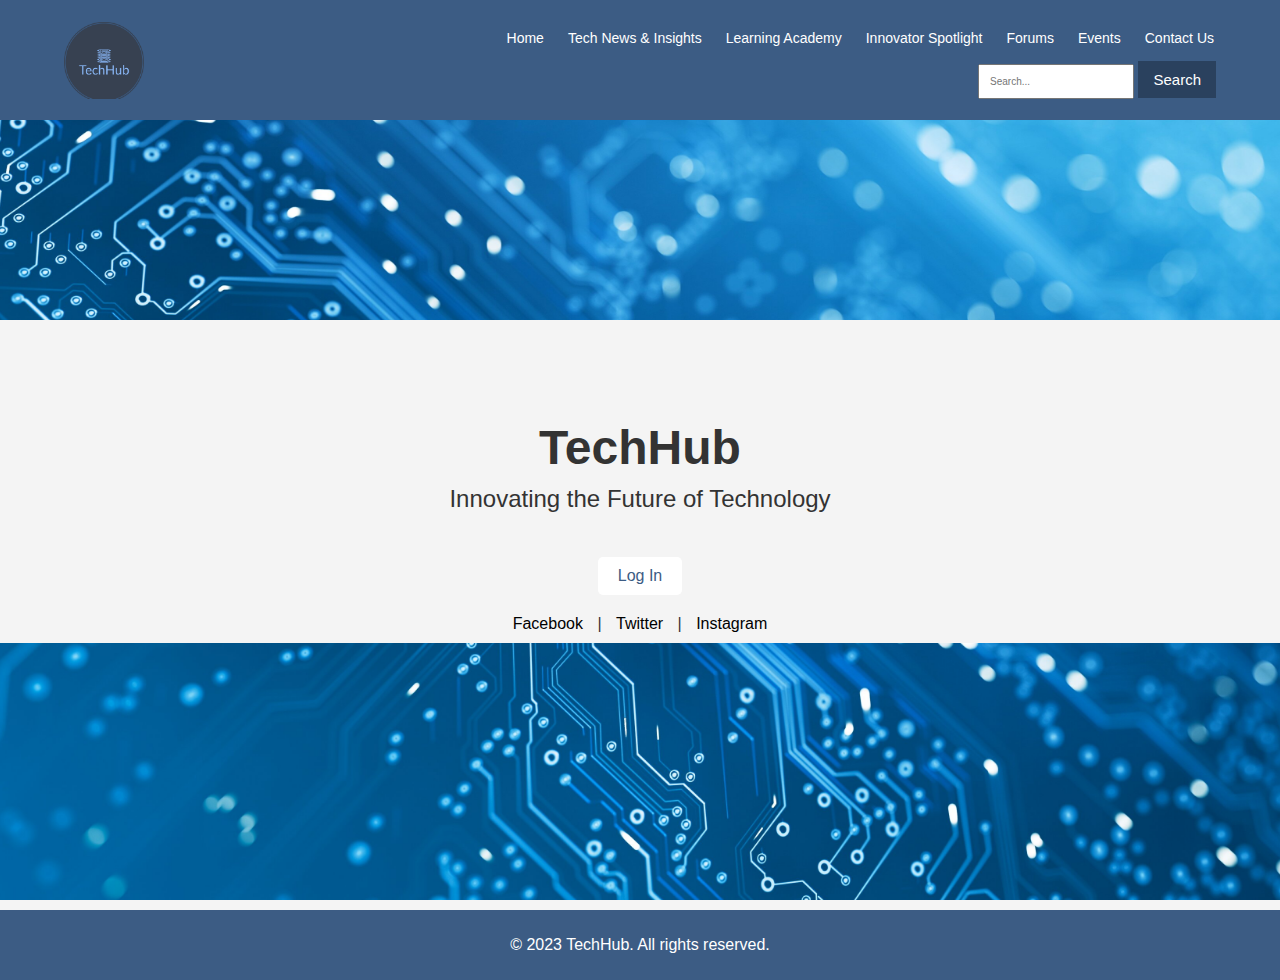
<file: index.html>
<!DOCTYPE html>
<html lang="en">
<head>
    <meta charset="UTF-8">
    <meta name="viewport" content="width=device-width, initial-scale=1.0">
    <title>TechHub - Home Page</title>
    <link rel="stylesheet" href="style.css">
</head>
<body>
    <div class="site-content">
        <header>
            <div class="container">
                <!-- Logo and Navigation Wrapper -->
                <div class="logo-nav-wrapper">
                    <!-- Logo -->
                    <a href="index.html">
                        <img src="imgs/techhub-primary-logo.png" alt="TechHub Logo" id="site-logo">
                    </a>
                    
        
                    <!-- Navigation -->
                    <nav>
                        <div class="nav-links">
                            <ul>
                                <li><a href="index.html">Home</a></li>
                                <li><a href="News_Insights.html">Tech News & Insights</a></li>
                                <li><a href="academy.html">Learning Academy</a></li>
                                <li><a href="spotlight.html">Innovator Spotlight</a></li>
                                <li><a href="colaboration.html">Forums</a></li>
                                <li><a href="events.html">Events</a></li>
                                <li><a href="contact.html">Contact Us</a></li>
                            </ul>
                        </div>
                    </nav>
                </div>
                <div class="search-container">

                <input type="text" placeholder="Search...">
                <button type="submit">Search</button>
                
            </div>
        
                <!-- Title -->
                <h1></h1>
            </div>
        </header>

        <section class="hero">
            <div class="container hero-content">
                <h2>TechHub</h2>
                <p class="tagline">Innovating the Future of Technology</p>
                <a href="login.html" class="btn">Log In</a>
                <div class="social-links">
                    <a href="https://www.facebook.com/TechHub" target="_blank">Facebook</a> |
                    <a href="https://www.twitter.com/TechHub" target="_blank">Twitter</a> |
                    <a href="https://www.instagram.com/TechHub" target="_blank">Instagram</a>
                </div>
            </div>
        </section>
        

    </div>
    <footer>
        <div class="container">
            <p>&copy; 2023 TechHub. All rights reserved.</p>
        </div>
    </footer>
</body>
</html>
</file>
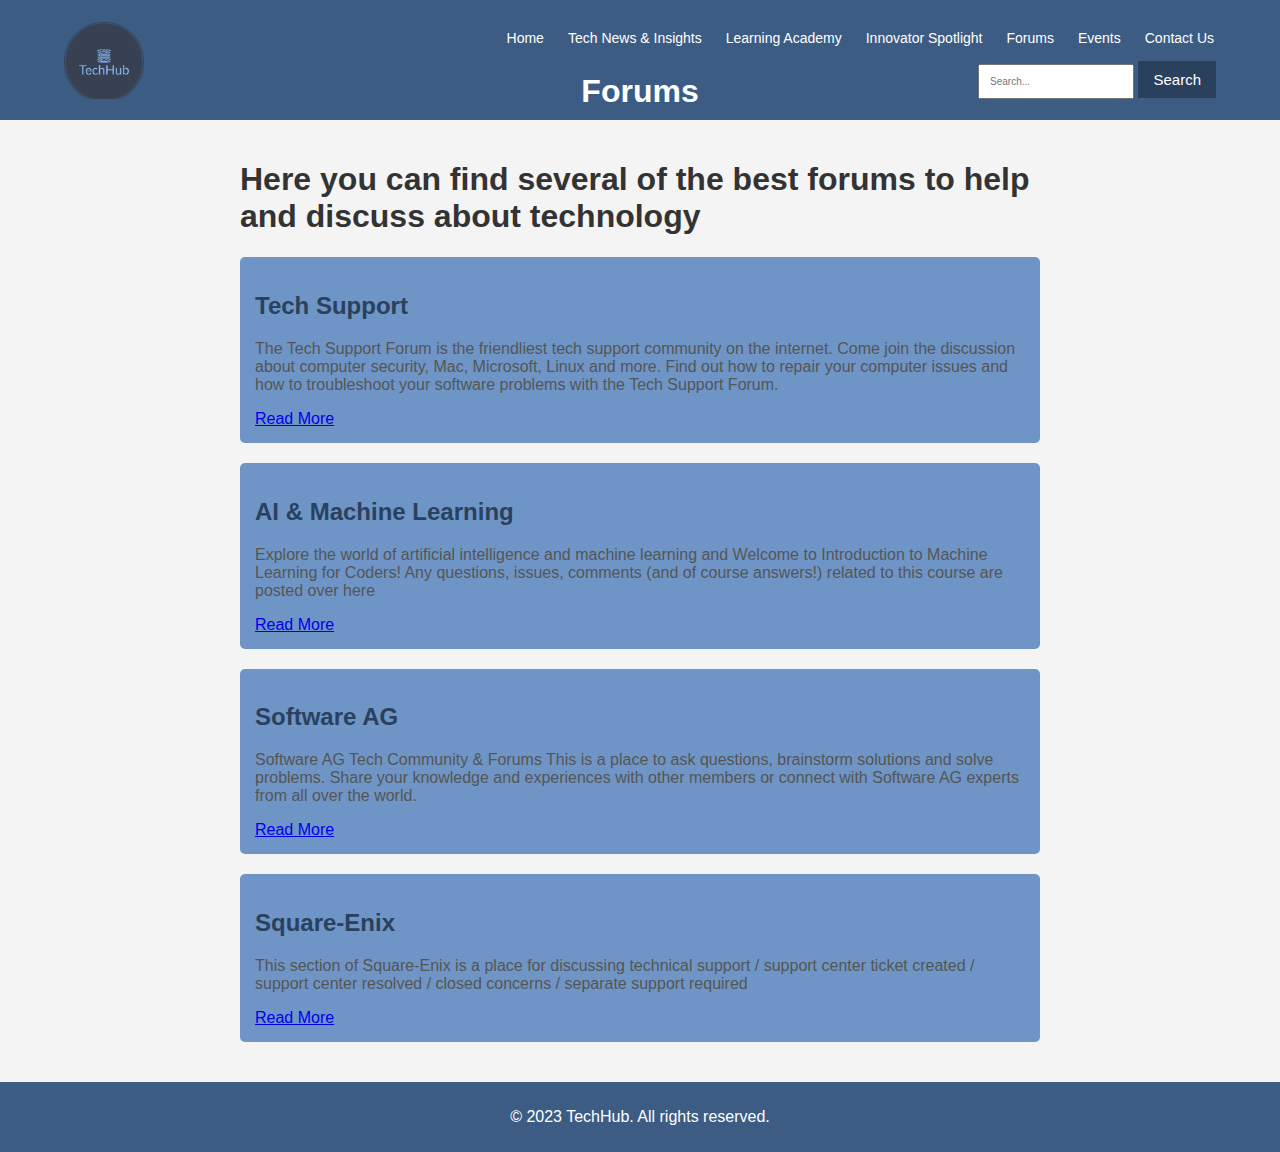
<file: colaboration.html>
<!DOCTYPE html>
<html lang="en">
<head>
    <meta charset="UTF-8">
    <meta name="viewport" content="width=device-width, initial-scale=1.0">
    <title>TechHub - Innovator Spotlight</title>
    <link rel="stylesheet" href="collaboration.css">
</head>
<body>
    <header>
        <div class="container">
            <!-- Logo and Navigation Wrapper -->
            <div class="logo-nav-wrapper">
                <!-- Logo -->
                <a href="index.html">
                    <img src="imgs/techhub-primary-logo.png" alt="TechHub Logo" id="site-logo">
                </a>
                <!-- Navigation -->
                <nav>
                    <div class="nav-links">
                        <ul>
                            <li><a href="index.html">Home</a></li>
                            <li><a href="News_Insights.html">Tech News & Insights</a></li>
                            <li><a href="academy.html">Learning Academy</a></li>
                            <li><a href="spotlight.html">Innovator Spotlight</a></li>
                            <li><a href="colaboration.html">Forums</a></li>
                            <li><a href="events.html">Events</a></li>
                            <li><a href="contact.html">Contact Us</a></li>
                        </ul>
                    </div>
                </nav>
            </div>
            <div class="search-container">

                <input type="text" placeholder="Search...">
                <button type="submit">Search</button>
              
             </div>
            <!-- Title -->
            <h1>Forums</h1>
        </div>

    </header>
        <main>
            <div class="forum-container">
                 <h1>Here you can find several of the best forums to help and discuss about technology</h1>
                
                <div class="forum-list">
                    <div class="forum-item">
                        <h2>Tech Support</h2>
                        <p>The Tech Support Forum is the friendliest tech support community on the internet. Come join the discussion about computer security, Mac, Microsoft, Linux and more. Find out how to repair your computer issues and how to troubleshoot your software problems with the Tech Support Forum.</p>
                        <a href=" techsupportforum.com" target="_blank" rel="noopener noreferrer">Read More</a>
                    
                    </div>
                    
                    <div class="forum-item">
                        <h2>AI & Machine Learning</h2>
                        <p>Explore the world of artificial intelligence and machine learning and Welcome to Introduction to Machine Learning for Coders! Any questions, issues, comments (and of course answers!) related to this course are posted over here</p>
                        <a href="https://forums.fast.ai/c/ml1/13?utm_" target="_blank" rel="noopener noreferrer">Read More</a>
                    </div>
                    <div class="forum-item">
                        <h2>Software AG</h2>
                        <p> Software AG Tech Community & Forums This is a place to ask questions, brainstorm solutions and solve problems. Share your knowledge and experiences with other members or connect with Software AG experts from all over the world.</p>
                        <a href="https://tech.forums.softwareag.com/" target="_blank" rel="noopener noreferrer">Read More</a>
                    </div>
                    <div class="forum-item">
                        <h2>Square-Enix</h2>
                        <p>This section of Square-Enix is a place for discussing technical support / support center ticket created / support center resolved / closed concerns / separate support required</p>
                        <a href="https://forum.square-enix.com" target="_blank" rel="noopener noreferrer">Read More</a>
                     </div>
                </div>
        </main>
    <footer>
        <div class="container">
            <p>&copy; 2023 TechHub. All rights reserved.</p>
        </div>
    </footer>
</body>
</html>
</file>
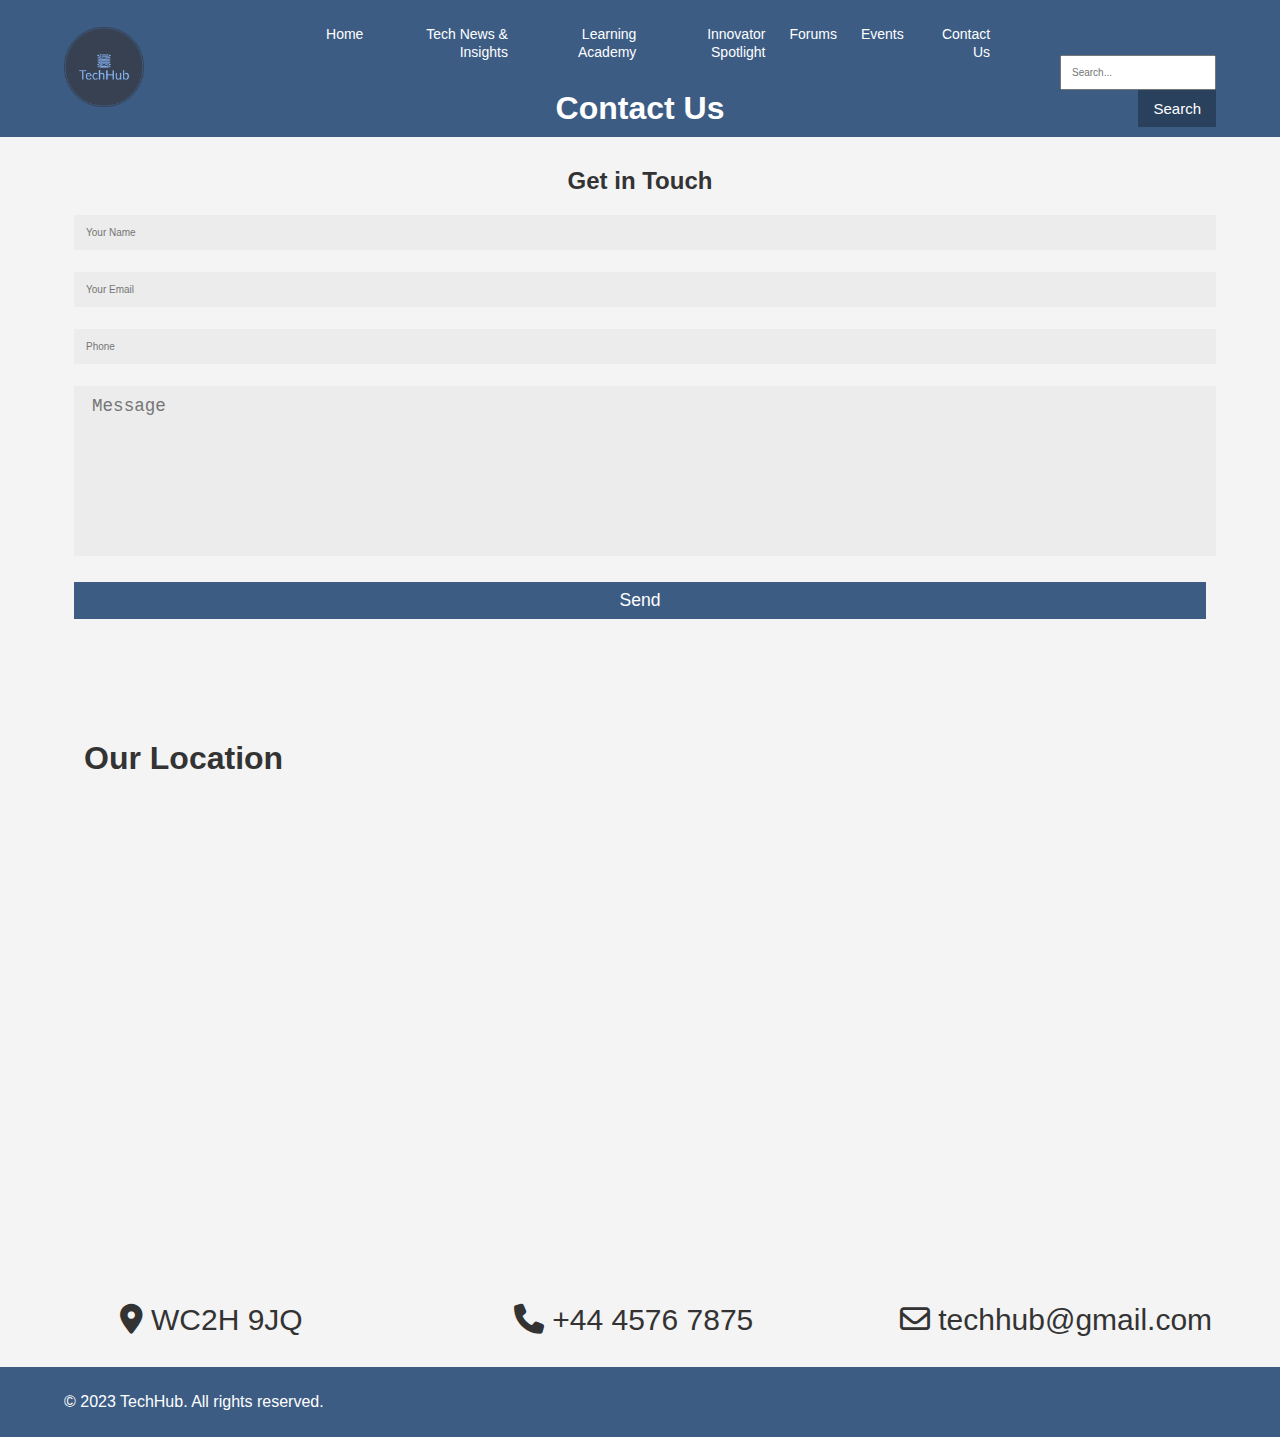
<file: contact.html>
<!DOCTYPE html>
<html lang="en">
<head>
    <meta charset="UTF-8">
    <meta name="viewport" content="width=device-width, initial-scale=1.0">
    <title>TechHub - Innovator Spotlight</title>
    <link rel="stylesheet" href="contact.css">
    <link rel="stylesheet" href="https://cdnjs.cloudflare.com/ajax/libs/font-awesome/6.5.1/css/all.min.css">
</head>
<body>
    <header>
        <div class="container">
            <!-- Logo and Navigation Wrapper -->
            <div class="logo-nav-wrapper">
                <!-- Logo -->
                <a href="index.html">
                    <img src="imgs/techhub-primary-logo.png" alt="TechHub Logo" id="site-logo">
                </a>
                
                <!-- Navigation -->
                <nav>
                    <div class="nav-links">
                        <ul>
                            <li><a href="index.html">Home</a></li>
                            <li><a href="News_Insights.html">Tech News & Insights</a></li>
                            <li><a href="academy.html">Learning Academy</a></li>
                            <li><a href="spotlight.html">Innovator Spotlight</a></li>
                            <li><a href="colaboration.html">Forums</a></li>
                            <li><a href="events.html">Events</a></li>
                            <li><a href="contact.html">Contact Us</a></li>
                        </ul>
                    </div>
                </nav>
                <div class="search-container">
                    <input type="text" placeholder="Search...">
                    <button type="submit">Search</button>
                </div>
            </div>
    
            <!-- Title -->
            <h1>Contact Us</h1>
        </div>
    </header>

    <div class="container">
        <div class="contact-box">
            <div class="right">
                <h2>Get in Touch</h2>
                <input type="text" class="field" placeholder="Your Name">
                <input type="text" class="field" placeholder="Your Email">
                <input type="text" class="field" placeholder="Phone">
                <textarea placeholder="Message" class="field"></textarea>
                <button class="btn">Send</button>
            </div>
            <div class="container-maps">
                <h1>Our Location</h1><iframe src="https://www.google.com/maps/embed?pb=!1m18!1m12!1m3!1d19863.269984541625!2d-0.16164602568354883!3d51.514890099999995!2m3!1f0!2f0!3f0!3m2!1i1024!2i768!4f13.1!3m3!1m2!1s0x48761ca65b3e2993%3A0x5c24428032407470!2sTechHub%20Ltd!5e0!3m2!1sen!2suk!4v1702161195281!5m2!1sen!2suk" width="600" height="450" style="border:0;" allowfullscreen="" loading="lazy" referrerpolicy="no-referrer-when-downgrade"></iframe>
            </div>
        </div>
    </div>

    <main>
        <div class="row">
            <div class="column left">
                <p>
                    <i class="fas fa-map-marker-alt"></i>
                    WC2H 9JQ
                </p>
            </div> 
            <div class="column middle">
                <p>
                    <i class="fa-solid fa-phone"></i>
                    +44 4576 7875
                </p>   
            </div>
            <div class="column right1">
                <p>
                    <i class="fa-regular fa-envelope"></i>
                    techhub@gmail.com
                </p>
            </div>
        </div>
    </main>

    <footer>
        <div class="container">
            <p>&copy; 2023 TechHub. All rights reserved.</p>
        </div>
    </footer>
</body>
</html>
</file>
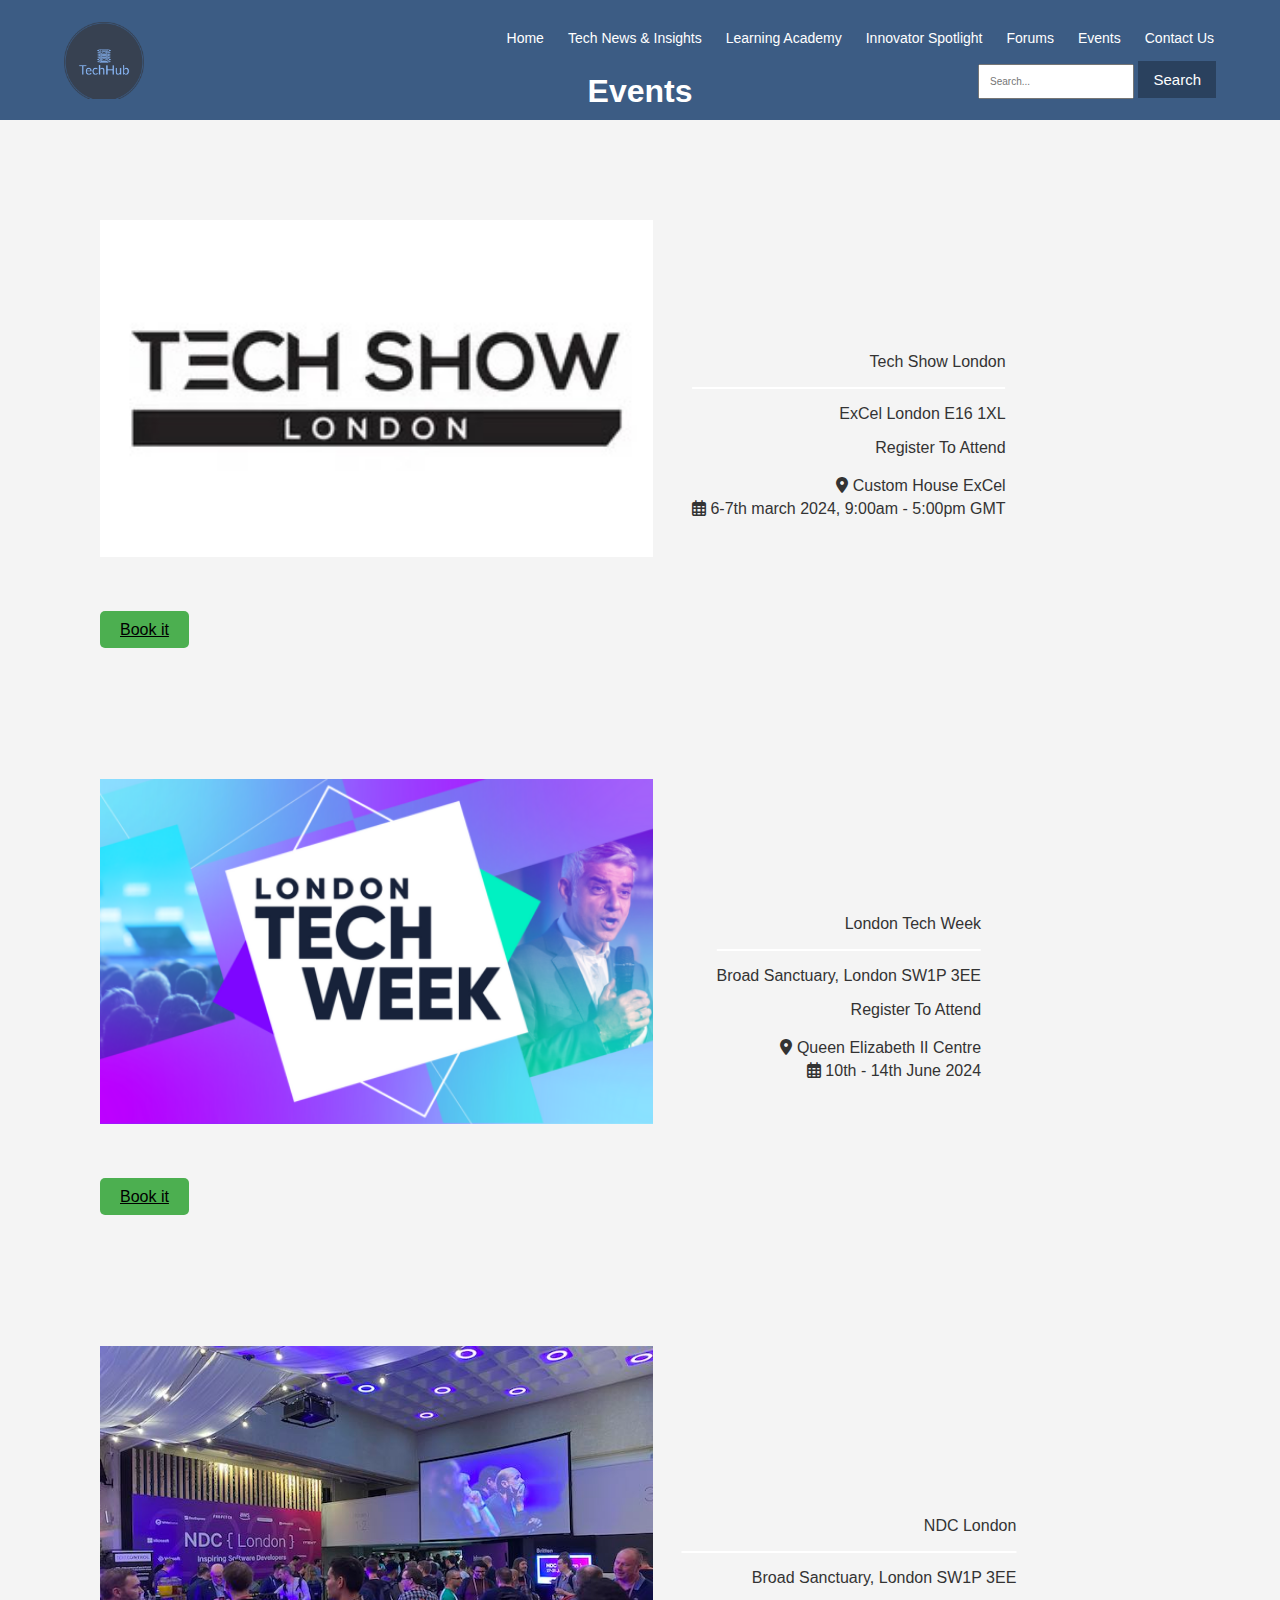
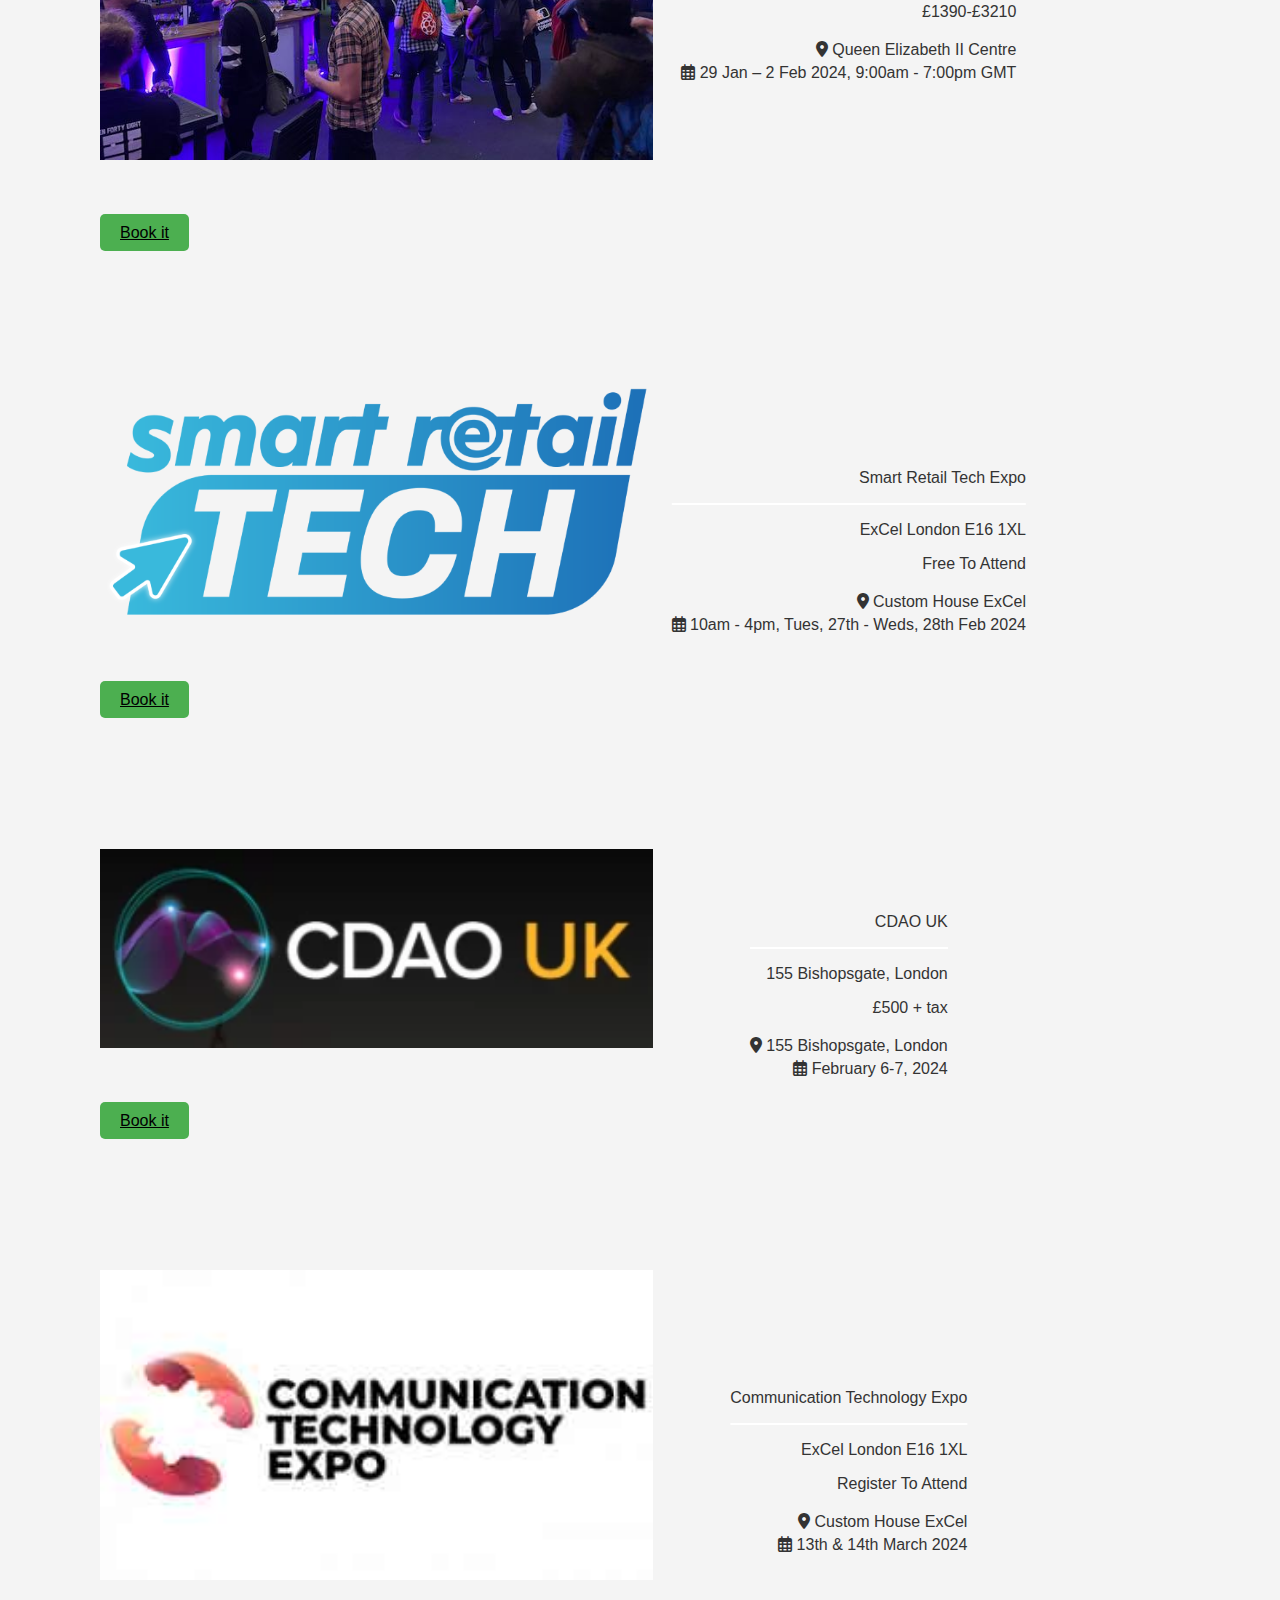
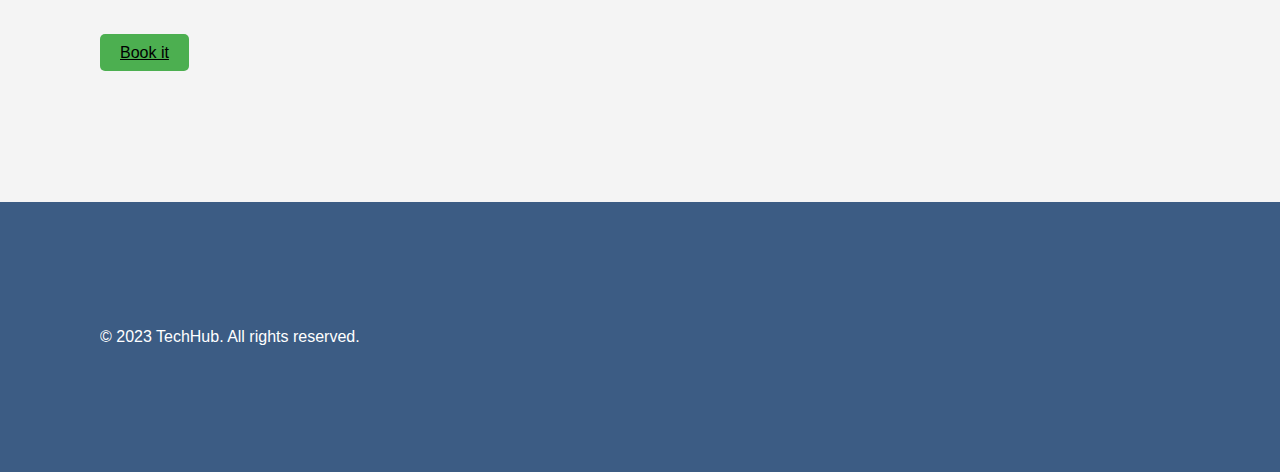
<file: events.html>
<!DOCTYPE html>
<html lang="en">
<head>
    <meta charset="UTF-8">
    <meta name="viewport" content="width=device-width, initial-scale=1.0">
    <title>TechHub - Innovator Spotlight</title>
    <link rel="stylesheet" href="spotlight.css">
    <link rel="stylesheet" href="events.css">
</head>
<body>
    <header>
        <div class="container1">
            <!-- Logo and Navigation Wrapper -->
            <div class="logo-nav-wrapper">
                <!-- Logo -->
                <a href="index.html">
                    <img src="imgs/techhub-primary-logo.png" alt="TechHub Logo" id="site-logo">
                    <link rel="stylesheet" href="https://cdnjs.cloudflare.com/ajax/libs/font-awesome/6.5.1/css/all.min.css">
                </a>
                
    
                <!-- Navigation -->
                <nav>
                    <div class="nav-links">
                        <ul>
                            <li><a href="index.html">Home</a></li>
                            <li><a href="News_Insights.html">Tech News & Insights</a></li>
                            <li><a href="academy.html">Learning Academy</a></li>
                            <li><a href="spotlight.html">Innovator Spotlight</a></li>
                            <li><a href="colaboration.html">Forums</a></li>
                            <li><a href="events.html">Events</a></li>
                            <li><a href="contact.html">Contact Us</a></li>
                        </ul>
                    </div>
                </nav>
            </div>
            <div class="search-container">

                <input type="text" placeholder="Search...">
                <button type="submit">Search</button>
                
             </div>
    
            <!-- Title -->
            <h1>Events</h1>
        </div>
    </header>
    <!-- Main Body --> 
    <div class="container">
        <div class="item-container">
            <div class="item-container">
               <img src="./imgs/events1.jpg" alt="Event Image">
            </div>  
            
            <div class ="body-container"></div>
                <div class="overlay"></div>

                <div class="event-info">
                    <p class="title">Tech Show London</p>
                    <div class="separator"></div>
                    <p class="info">ExCel London E16 1XL</p>
                    <p class="price">Register To Attend</p>

                    <div class="additional-info">
                            <p class="info">
                                <i class="fas fa-map-marker-alt"></i>
                                Custom House ExCel
                            </p>
                            <p class="info">
                                <i class="far fa-calendar-alt"></i>
                                6-7th march 2024, 9:00am - 5:00pm GMT 
                            </p>        
                    </div>  
                </div>
                <a href= "https://www.techshowlondon.co.uk" class="action">Book it</a> 
        </div>
    </div>

    <div class="container">
        <div class="item-container">
            <div class="item-container">
               <img src="./imgs/events2.jpg" alt="Event Image">
            </div>  
            
            <div class ="body-container"></div>
                <div class="overlay"></div>

                <div class="event-info">
                    <p class="title"> London Tech Week</p>
                    <div class="separator"></div>
                    <p class="info">Broad Sanctuary, London SW1P 3EE</p>
                    <p class="price">Register To Attend</p>

                    <div class="additional-info">
                            <p class="info">
                                <i class="fas fa-map-marker-alt"></i>
                                Queen Elizabeth II Centre
                            </p>
                            <p class="info">
                                <i class="far fa-calendar-alt"></i>
                                10th - 14th June 2024 
                            </p>
                    </div>  
                </div>
                <a href= "https://londontechweek.com" class="action">Book it</a> 
        </div>
    </div>

    <div class="container">
        <div class="item-container">
            <div class="item-container">
               <img src="./imgs/events3.jpg" alt="Event Image">
            </div>  
            
            <div class ="body-container"></div>
                <div class="overlay"></div>

                <div class="event-info">
                    <p class="title">NDC London</p>
                    <div class="separator"></div>
                    <p class="info">Broad Sanctuary, London SW1P 3EE</p>
                    <p class="price"> £1390-£3210 </p>

                    <div class="additional-info">
                            <p class="info">
                                <i class="fas fa-map-marker-alt"></i>
                                Queen Elizabeth II Centre
                            </p>
                            <p class="info">
                                <i class="far fa-calendar-alt"></i>
                                29 Jan – 2 Feb 2024, 9:00am - 7:00pm GMT  
                            </p>
                    </div>  
                </div>
                <a href= "https://ndclondon.com" class="action">Book it</a>
        </div>
    </div>

    <div class="container">
        <div class="item-container">
            <div class="item-container">
               <img src="./imgs/events4.jpg" alt="Event Image">
            </div>  
            
            <div class ="body-container"></div>
                <div class="overlay"></div>

                <div class="event-info">
                    <p class="title">Smart Retail Tech Expo</p>
                    <div class="separator"></div>
                    <p class="info">ExCel London E16 1XL</p>
                    <p class="price">Free To Attend</p>

                    <div class="additional-info">
                            <p class="info">
                                <i class="fas fa-map-marker-alt"></i>
                                Custom House ExCel
                            </p>
                            <p class="info">
                                <i class="far fa-calendar-alt"></i>
                                10am - 4pm, Tues, 27th - Weds, 28th Feb 2024 
                            </p>        
                    </div>  
                </div>
                <a href= "https://www.smartretailexpo.co.uk/visit/" class="action">Book it</a> 
        </div>
    </div>

    <div class="container">
        <div class="item-container">
            <div class="item-container">
               <img src="./imgs/events5.jpg" alt="Event Image">
            </div>  
            
            <div class ="body-container"></div>
                <div class="overlay"></div>

                <div class="event-info">
                    <p class="title">CDAO UK</p>
                    <div class="separator"></div>
                    <p class="info">155 Bishopsgate, London</p>
                    <p class="price">£500 + tax</p>

                    <div class="additional-info">
                            <p class="info">
                                <i class="fas fa-map-marker-alt"></i>
                                155 Bishopsgate, London
                            </p>
                            <p class="info">
                                <i class="far fa-calendar-alt"></i>
                                February 6-7, 2024 
                            </p>        
                    </div>  
                </div>
                <a href= "https://cdao-uk.coriniumintelligence.com/homepage" class="action">Book it</a> 
        </div>
    </div>  
    
    <div class="container">
        <div class="item-container">
            <div class="item-container">
               <img src="./imgs/events6.jpg" alt="Event Image">
            </div>  
            
            <div class ="body-container"></div>
                <div class="overlay"></div>

                <div class="event-info">
                    <p class="title">Communication Technology Expo</p>
                    <div class="separator"></div>
                    <p class="info">ExCel London E16 1XL</p>
                    <p class="price">Register To Attend</p>

                    <div class="additional-info">
                            <p class="info">
                                <i class="fas fa-map-marker-alt"></i>
                                Custom House ExCel
                            </p>
                            <p class="info">
                                <i class="far fa-calendar-alt"></i>
                                13th & 14th March 2024
                            </p>        
                    </div>  
                </div>
                <a href= "https://www.communicationtechnologyexpo.co.uk" class="action">Book it</a> 
        </div>
    </div>   

    


    <footer>
        <div class="container">
            <p>&copy; 2023 TechHub. All rights reserved.</p>
        </div>
    </footer>
</body>
</html>
</file>
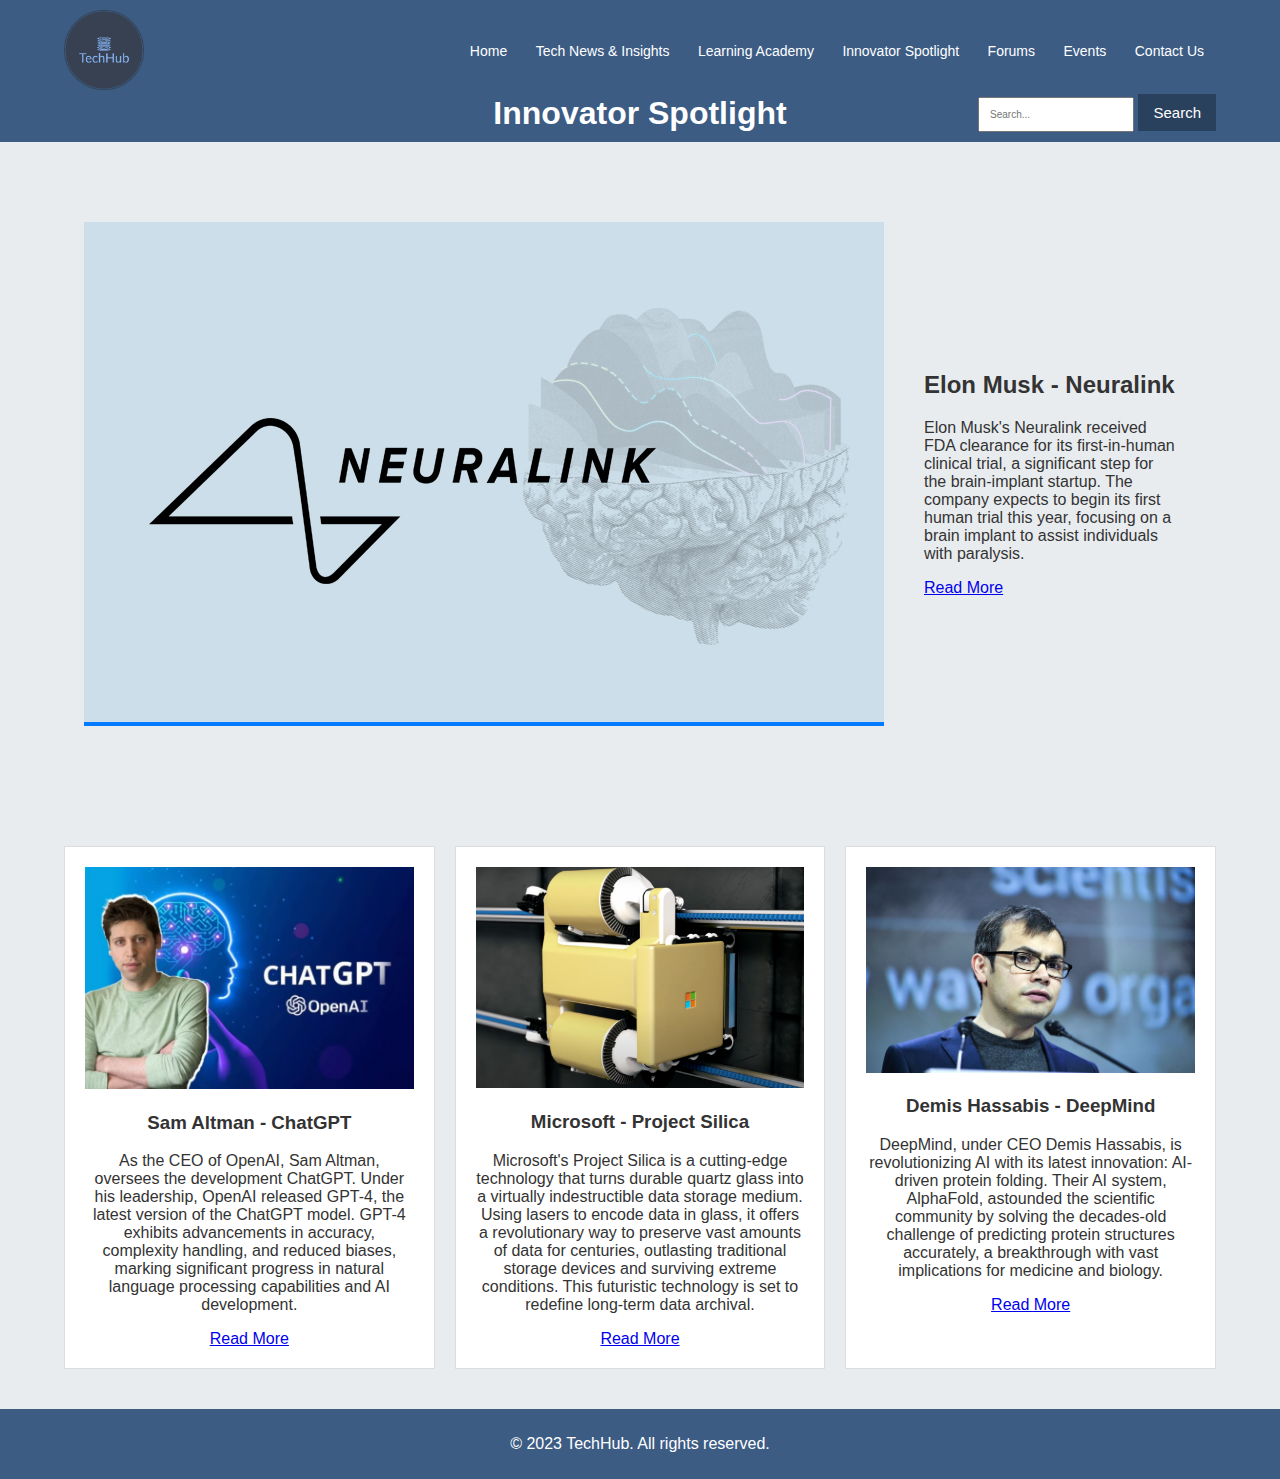
<file: spotlight.html>
<!DOCTYPE html>
<html lang="en">
<head>
    <meta charset="UTF-8">
    <meta name="viewport" content="width=device-width, initial-scale=1.0">
    <title>TechHub - Innovator Spotlight</title>
    <link rel="stylesheet" href="spotlight.css">
</head>
<body>
    <header>
        <div class="container">
            <!-- Logo and Navigation Wrapper -->
            <div class="logo-nav-wrapper">
                <!-- Logo -->
                <a href="index.html">
                    <img src="imgs/techhub-primary-logo.png" alt="TechHub Logo" id="site-logo">
                </a>
                
                
                    <div class="nav-links">
                        <ul>
                            <li><a href="index.html">Home</a></li>
                            <li><a href="News_Insights.html">Tech News & Insights</a></li>
                            <li><a href="academy.html">Learning Academy</a></li>
                            <li><a href="spotlight.html">Innovator Spotlight</a></li>
                            <li><a href="colaboration.html">Forums</a></li>
                            <li><a href="events.html">Events</a></li>
                            <li><a href="contact.html">Contact Us</a></li>
                        </ul>
                    </div>
                </nav>
            </div>
            <div class="search-container">

                <input type="text" placeholder="Search...">
                <button type="submit">Search</button>
                
             </div>

            <!-- Title -->
            <h1>Innovator Spotlight</h1>
        </div>
    </header>
    
    <main>
        <section class="featured-innovator">
            <div class="container">
                <div class="innovator-content">
                    <img src="imgs/featured-innovator.jpg" alt="Featured Innovator">
                    <div class="innovator-info">
                        <h2>Elon Musk - Neuralink</h2>
                        <p>Elon Musk's Neuralink received FDA clearance for its first-in-human clinical trial, a significant step for the brain-implant startup. The company expects to begin its first human trial this year, focusing on a brain implant to assist individuals with paralysis.
                        </p>
                        <a href="https://neuralink.com/" target="_blank" rel="noopener noreferrer">Read More</a>
                    </div>
                </div>
            </div>
        </section>
        
        <!--MAKE TEXT SHORTER-->
        <section class="other-innovators">
            <div class="container">
                <!-- Innovator 1 -->
                <div class="innovator-card">
                    <img src="imgs/innovator-1.jpg" alt="Innovator Name">
                    <h3>Sam Altman - ChatGPT</h3>
                    <p>As the CEO of OpenAI, Sam Altman, oversees the development ChatGPT. Under his leadership, OpenAI released GPT-4, the latest version of the ChatGPT model. GPT-4 exhibits advancements in accuracy, complexity handling, and reduced biases, marking significant progress in natural language processing capabilities and AI development.

                    </p>
                    <a href="https://openai.com/research/gpt-4" target="_blank" rel="noopener noreferrer">Read More</a>
                </div>
                <!-- Innovator 2 -->
                <div class="innovator-card">
                    <img src="imgs/innovator-2.jpg" alt="Innovator Name">
                    <h3>Microsoft - Project Silica</h3>
                    <p>
                        Microsoft's Project Silica is a cutting-edge technology that turns durable quartz glass into a virtually indestructible data storage medium. Using lasers to encode data in glass, it offers a revolutionary way to preserve vast amounts of data for centuries, outlasting traditional storage devices and surviving extreme conditions. This futuristic technology is set to redefine long-term data archival.
                    </p>
                    <a href="https://www.microsoft.com/en-us/research/project/project-silica/" target="_blank" rel="noopener noreferrer">Read More</a>
                </div>
                <!-- Innovator 3 -->
                <div class="innovator-card">
                    <img src="imgs/innovator-3.jpg" alt="Innovator Name">
                    <h3>Demis Hassabis - DeepMind</h3>
                    <p>DeepMind, under CEO Demis Hassabis, is revolutionizing AI with its latest innovation: AI-driven protein folding. Their AI system, AlphaFold, astounded the scientific community by solving the decades-old challenge of predicting protein structures accurately, a breakthrough with vast implications for medicine and biology.

                    </p>
                    <a href="https://deepmind.google/technologies/alphafold/" target="_blank" rel="noopener noreferrer">Read More</a>
                </div>
            </div>
        </section>
    </main>

    <footer>
        <div class="container">
            <p>&copy; 2023 TechHub. All rights reserved.</p>
        </div>
    </footer>
</body>
</html>
</file>
<file: style.css>
html, body {
    height: 100%;
    margin: 0;
    padding: 0;
    
    
}


body {
    font-family: 'Arial', sans-serif;
    margin: 0;
    padding: 0;
    box-sizing: border-box;
    color: #333;
    background-color: #f4f4f4;
    display: flex;
    flex-direction: column;
    min-height: 100vh;
    background-image: url('imgs/techhub-homepage.jpg');
    background-size: cover;
    background-repeat: no-repeat;
    background-attachment: fixed;
    background-position: center center;
}

.container {
    width: 90%;
    max-width: 1200px;
    margin: auto;
    overflow: hidden;
}

/* Header Styles */

header {
    background: #3c5c84;
    color: #ffffff;
    padding: 10px 0;
    display: flex;
    align-items: center;
    position: relative;
    min-height: 100px;
}

.logo-nav-wrapper {
    display: flex;
    justify-content: space-between;
    align-items: center;
}

#site-logo {
    height: 80px;
    margin-right: 20;
}

header h1 {
    position: absolute;
    left: 50%;
    transform: translateX(-50%);
    bottom: 10px;
    margin: 0;
}

nav {
    margin-left: auto;
    margin-right: -10px;
    margin-top: -50px;
}

nav ul {
    list-style: none;
    margin: 0;
    padding: 0;
    display: flex;
}

.nav-links {
    flex: 1;
    text-align: right;
}

.nav-links ul li {
    display: inline-block;
    padding: 8px 12px;
    position: relative;
}

.nav-links ul li a {
    color: white;
    text-decoration: none;
    font-size: 14px;
}

.nav-links ul li::after {
    content: '';
    width: 0%;
    height: 2px;
    background: white;
    display: block;
    margin: auto;
    transition: 0.5s;
}

.nav-links ul li:hover::after{
    width: 100%;
}
/* seach bar */
.search-container {
    text-align: right;
    margin-top: -45px;
}

input[type="text"] {
    padding: 10px;
    font-size: 10px;
}

button {
    padding: 10px 15px;
    background-color: #2a415e;
    color: rgb(255, 255, 255);
    border: none;
    cursor: pointer;
    font-size: 15px;
}

button:hover {
    background-color: #273145;
}



/* Hero Section Styles */
.hero {
    margin-top: 200px;
    background: #f4f4f4;
    background
    padding-bottom: 20px;
    display: flex;
    justify-content: center; /* Centers the content vertically */
    align-items: center; /* Centers the content horizontally */
    text-align: center;
}

.hero-content {
    display: flex;
    flex-direction: column;
    align-items: center; /* Align items to center */
    /* Add width if necessary, e.g., width: 100%; */
    padding-top: 100px;
}

.hero-content h2 {
    font-size: 48px;
    margin: 0;
    /* color: black; */
    font-family: 'Arial', sans-serif;
    text-align: center; 
}

.tagline {
    font-size: 24px;
    /* color: black; */
    margin-top: 10px;
}

.btn {
    display: inline-block;
    background-color: #ffffff;
    color: #3c5c84;
    padding: 10px 20px;
    margin-top: 20px;
    text-decoration: none;
    border-radius: 5px;
    transition: background-color 0.3s;
}

.btn:hover {
    background-color: #2a416d;
}

.social-links {
    margin-top: 20px;
    margin-bottom: 10px;
    text-align: center; /* Center-align social links */
    display: inline-block;
}

.social-links a {
    color:black;
    text-decoration: none;
    margin: 0 10px;
}

.social-links a:hover {
    text-decoration: underline;
}


/* Footer Styles */
.site-content {
    flex: 1;
    padding-bottom: 10px;
    display: flex;
    flex-direction: column;
    /* Controls space between social links and footer */
    min-height: 100vh;
}

footer {
    margin-top: auto;
    background: #3c5c84;
    color: #ffffff;
    text-align: center;
    padding: 10px 0;
    /* position: absolute; */
}

/* Responsive Design */
@media (max-width: 768px) {
    header {
        flex-direction: column;
        text-align: center;
    }

    header h1 {
        position: static;
        transform: none;
    }

    nav {
        margin-left: 0;
        margin-right: 0;
        margin-top: 10px;
    }

    .featured-innovator .innovator-content {
        flex-direction: column;
    }

    .featured-innovator img {
        width: 100%;
        margin-right: 0; 
    }

    .hero-content h2 {
        font-size: 36px;
    }

    .tagline {
        font-size: 18px;
    }
}



@media (max-width: 768px) {
    .other-innovators .container {
        grid-template-columns: repeat(1, 1fr);
    }
}
</file>
<file: collaboration.css>
body {
    font-family: 'Arial', sans-serif;
    margin: 0;
    padding: 0;
    box-sizing: border-box;
    color: #333;
    background-color: #f4f4f4;
}

.container {
    width: 90%;
    max-width: 1200px;
    margin: auto;
    overflow: hidden;
}

/* Header Styles */

header {
    background: #3c5c84;
    color: #ffffff;
    padding: 10px 0;
    display: flex;
    align-items: center;
    position: relative;
    min-height: 100px;
}

.logo-nav-wrapper {
    display: flex;
    justify-content: space-between;
    align-items: center;
}

#site-logo {
    height: 80px; 
    margin-right: 20;
    
}

header h1 {
    position: absolute;
    left: 50%;
    transform: translateX(-50%);
    bottom: 10px;
    margin: 0;
}


nav {
    margin-left: auto; 
    margin-right: -10px; 
    margin-top: -50px; 
}

nav ul {
    list-style: none;
    margin: 0;
    padding: 0;
    display: flex; 
}

.nav-links{
    flex: 1;
    text-align: right;
}

.nav-links ul li{
    display: inline-block;
    padding: 8px 12px;
    position: relative;
}

.nav-links ul li a{
    color: white;
    text-decoration: none;
    font-size: 14px;
}

.nav-links ul li::after{
    content: '';
    width: 0%;
    height: 2px;
    background: white;
    display: block;
    margin: auto;
    transition: 0.5s;
}

.nav-links ul li:hover::after{
    width: 100%;
}
/* seach bar */
.search-container {
    text-align: right;
    margin-top: -45px;
}

input[type="text"] {
    padding: 10px;
    font-size: 10px;
}

button {
    padding: 10px 15px;
    background-color: #2a415e;
    color: rgb(255, 255, 255);
    border: none;
    cursor: pointer;
    font-size: 15px;
}

button:hover {
    background-color: #273145;
}

/*main style*/
main {
    padding: 20px;
}

.forum-container {
    max-width: 800px;
    margin: auto;
    display: center;
}
.forum-container h1{
    display: center

}
.forum-list {
    margin-top: 5 0px;
}

.forum-item {
    background-color: #6e95c5;
    padding: 15px;
    margin-bottom: 20px;
    border-radius: 5px;
}

.forum-item h2 {
    color: #2a415e;
}

.forum-item p {
    color: #555;
}

/* Footer Styles */
footer {
    background: #3c5c84;
    color: #ffffff;
    text-align: center;
    padding: 10px 0;
}


@media (max-width: 768px) {
    .other-innovators .container {
        grid-template-columns: repeat(1, 1fr);
    }
}
</file>
<file: contact.css>
body {
    font-family: 'Arial', sans-serif;
    margin: 0;
    padding: 0;
    box-sizing: border-box;
    color: #333;
    background-color: #f4f4f4;
}


/* Header Styles */

header {
    background: #3c5c84;
    color: #ffffff;
    padding: 10px 0;
    display: flex;
    align-items: center;
    position: relative;
    min-height: 100px;
}

.logo-nav-wrapper {
    display: flex;
    justify-content: space-between;
    align-items: center;
}

#site-logo {
    height: 80px; 
    margin-right: 20;
    
}

header h1 {
    position: absolute;
    left: 50%;
    transform: translateX(-50%);
    bottom: 10px;
    margin: 0;
}


nav {
    margin-left: 170px; 
    margin-right: -10px; 
    margin-top: -50px; 
}

nav ul {
    list-style: none;
    margin: 0;
    padding: 0;
    display: flex; 
}

.nav-links{
    flex: 1;
    text-align: right;
}

.nav-links ul li{
    /* display: inline-block; */
    padding: 8px 12px;
    position:  relative;
}

.nav-links ul li a{
    color: white;
    text-decoration: none;
    font-size: 14px;
}

.nav-links ul li::after{
    content: '';
    width: 0%;
    height: 2px;
    background: white;
    display: block;
    margin: auto;
    transition: 0.5s;
}

.nav-links ul li:hover::after{
    width: 100%;
}
/* seach bar */
.search-container {
    text-align: right;
    margin-top: 45px;
    /* margin-right: 200px;
    position: relative; */
}

input[type="text"] {
    padding: 10px;
    font-size: 10px;
}

button {
    padding: 10px 15px;
    background-color: #2a415e;
    color: rgb(255, 255, 255);
    border: none;
    cursor: pointer;
    font-size: 15px;
}
 
/*main satyle*/
button:hover {
    background-color: #273145;
}

main {
    font-size: 30px;
}
.container {
    width: 90%;
    max-width: 1200px;
    margin: auto;
    overflow: hidden;
}

.container-maps {
    flex: 1;
    top : 1000000px;
}

.column {
    float: left;
}

.left {
    width: 33%;
    text-align: center;
    }

.middle {
    width: 33%;
    text-align: center;
}
    
.right1 {
    width: 33%;
    text-align: center;
}

.row:after {
    content: "";
    display: table;
    clear: both;
}
  

.field{
	width: 100%;
	border: 2px solid rgba(0, 0, 0, 0);
	outline: none;
	background-color: rgba(230, 230, 230, 0.6);
	padding: 0.5rem 1rem;
	font-size: 1.1rem;
	margin-bottom: 22px;
	transition: .3s;
}

.field:hover{
	background-color: rgba(0, 0, 0, 0.1);
}

.btn{
	width: 100%;
	padding: 0.5rem 1rem;
	background-color: #3c5c84;
	color: #fff;
	font-size: 1.1rem;
	border: none;
	outline: none;
	cursor: pointer;
	transition: .3s;
    margin-bottom: 100px;
}

.btn:hover{
    background-color: #3c5c84;
}

textarea{
	min-height: 150px;
    align-self: center;
}

body {
    font-family: 'Arial', sans-serif;
    margin: 0;
    padding: 0;
    box-sizing: border-box;
    color: #333;
    background-color: #f4f4f4;
}

main {
    font-size: 30px;
}
.container {
    width: 90%;
    max-width: 1200px;
    margin: auto;
    overflow: hidden;
    display: flex;
    flex-wrap: wrap;
}

.contact-box,
.container-maps {
    flex: 1;
    width: calc(50% - 20px); 
    margin: 10px; 
}

.right {
    width: 100%;
    text-align: center;
}

.row:after {
    content: "";
    display: table;
    clear: both;
}

/* Footer Styles */
footer {
    background: #3c5c84;
    color: #ffffff;
    text-align: center;
    padding: 10px 0;
}


@media (max-width: 768px) {
    .other-innovators .container {
        grid-template-columns: repeat(1, 1fr);
    }
}
</file>
<file: spotlight.css>
body {
    font-family: 'Arial', sans-serif;
    margin: 0;
    padding: 0;
    box-sizing: border-box;
    color: #333;
    background-color: #f4f4f4;
}

.container {
    width: 90%;
    max-width: 1200px;
    margin: auto;
    overflow: hidden;
}

/* Header Styles */

header {
    background: #3c5c84;
    color: #ffffff;
    padding: 10px 0;
    display: flex;
    align-items: center;
    position: relative;
    min-height: 100px;
}

.logo-nav-wrapper {
    display: flex;
    justify-content: space-between;
    align-items: center;
}

#site-logo {
    height: 80px; 
    margin-right: 20;
    
}

header h1 {
    position: absolute;
    left: 50%;
    transform: translateX(-50%);
    bottom: 10px;
    margin: 0;
}


nav {
    margin-left: auto; 
    margin-right: -10px; 
    margin-top: -50px; 
}

nav ul {
    list-style: none;
    margin: 0;
    padding: 0;
    display: flex; 
}

.nav-links{
    flex: 1;
    text-align: right;
}

.nav-links ul li{
    display: inline-block;
    padding: 8px 12px;
    position: relative;
}

.nav-links ul li a{
    color: white;
    text-decoration: none;
    font-size: 14px;
}

.nav-links ul li::after{
    content: '';
    width: 0%;
    height: 2px;
    background: white;
    display: block;
    margin: auto;
    transition: 0.5s;
}

.nav-links ul li:hover::after{
    width: 100%;
}
/* search bar */
.search-container {
    text-align: right;
    /* margin-top: -55px; */
}

input[type="text"] {
    padding: 10px;
    font-size: 10px;
}

button {
    padding: 10px 15px;
    background-color: #2a415e;
    color: rgb(255, 255, 255);
    border: none;
    cursor: pointer;
    font-size: 15px;
}

button:hover {
    background-color: #273145;
}

/* Featured Innovator Styles */
.featured-innovator {
    padding: 40px 0;
    background: #e9ecef;
}

.featured-innovator .innovator-content {
    display: flex;
    align-items: center;
}

.featured-innovator img {
    width: 40%; 
    height: auto;
    margin-right: 20px; 

}

.featured-innovator .innovator-info {
    flex-grow: 1; 
}

/* Responsive Design */
@media (max-width: 768px) {
    header {
        flex-direction: column;
        text-align: center;
    }

    header h1 {
        position: static;
        transform: none;
    }

    nav {
        margin-left: 0;
        margin-right: 0;
        margin-top: 10px;
    }

    .featured-innovator .innovator-content {
        flex-direction: column;
    }

    .featured-innovator img {
        width: 100%;
        margin-right: 0; 
    }
}

/* Main Content Styles */
main .featured-innovator, 
main .other-innovators {
    padding: 40px 0;
    background: #e9ecef;
}

.featured-innovator img {
    width: 100%;
    height: auto;
    border-bottom: 4px solid #007bff;
}

.featured-innovator div {
    padding: 20px;
}

.other-innovators .container {
    display: grid;
    grid-template-columns: repeat(3, 1fr);
    grid-gap: 20px;
}

.innovator-card {
    background: #fff;
    border: 1px solid #ddd;
    padding: 20px;
    text-align: center;
}

.innovator-card img {
    width: 100%;
    height: auto;
}

/* Footer Styles */
footer {
    background: #3c5c84;
    color: #ffffff;
    text-align: center;
    padding: 10px 0;
}


@media (max-width: 768px) {
    .other-innovators .container {
        grid-template-columns: repeat(1, 1fr);
    }
}
</file>
<file: events.css>
.container {
  display: flex;
  justify-content: space-between;
  flex-wrap: wrap;
  margin: 100px ;
}

.item-container {
  width: 48%; 
  margin-bottom: 40px;
  position: relative;
  box-sizing: border-box;
  flex: 0 0 100%;
}

.item-container img {
  width: 100%;
  height: 100%;
  object-fit: cover;
  position: relative;
}

.overlay {
  position: absolute;
  top: 0;
  left: 0;
  width: 100%;
  height: 100%;
  background: rgba(0, 0, 0, 0.5);
  opacity: 0;
  transition: opacity 0.3s;
}

.event-info {
  position: absolute;
  top: 50%;
  left: 65%;
  transform: translate(-50%, -50%);
  text-align: right;
  color: #333;
}

.action {
  background-color: #4CAF50;
  color: black;
  padding: 10px 20px;
  border: none;
  border-radius: 5px;
  cursor: pointer;
}

.action:hover {
  background-color: #45a049;
}

.separator {
  border-bottom: 2px solid #fff;
  margin: 10px 0;
}

.additional-info {
  margin-top: 20px;
}

.additional-info .info {
  margin: 5px 0;
}

.additional-info .description1 {
  max-height: 25px; 
  overflow: hidden;
}

.body-container {
  height: 20px;
}

body {
  font-family: 'Arial', sans-serif;
  margin: 0;
  padding: 0;
  box-sizing: border-box;
  color: #333;
  background-color: #f4f4f4;
}

.container1 {
  width: 90%;
  max-width: 1200px;
  margin: auto;
  overflow: hidden;
}

/* Header Styles */

header {
  background: #3c5c84;
  color: #ffffff;
  padding: 10px 0;
  display: flex;
  align-items: center;
  position: relative;
  min-height: 100px;
}

.logo-nav-wrapper {
  display: flex;
  justify-content: space-between;
  align-items: center;
}

#site-logo {
  height: 80px; 
  margin-right: 20;
  
}

header h1 {
  position: absolute;
  left: 50%;
  transform: translateX(-50%);
  bottom: 10px;
  margin: 0;
}


nav {
  margin-left: auto; 
  margin-right: -10px; 
  margin-top: -50px; 
}

nav ul {
  list-style: none;
  margin: 0;
  padding: 0;
  display: flex; 
}

.nav-links{
  flex: 1;
  text-align: right;
}

.nav-links ul li{
  display: inline-block;
  padding: 8px 12px;
  position: relative;
}

.nav-links ul li a{
  color: white;
  text-decoration: none;
  font-size: 14px;
}

.nav-links ul li::after{
  content: '';
  width: 0%;
  height: 2px;
  background: white;
  display: block;
  margin: auto;
  transition: 0.5s;
}

.nav-links ul li:hover::after{
  width: 100%;
}
/* seach bar */
.search-container {
  text-align: right;
  margin-top: -45px;
}

input[type="text"] {
  padding: 10px;
  font-size: 10px;
}

button {
  padding: 10px 15px;
  background-color: #2a415e;
  color: rgb(255, 255, 255);
  border: none;
  cursor: pointer;
  font-size: 15px;
}

button:hover {
  background-color: #273145;
}

/* Featured Innovator Styles */
.featured-innovator {
  padding: 40px 0;
  background: #3c5c84;;
}

.featured-innovator .innovator-content {
  display: flex;
  align-items: center;
}

.featured-innovator img {
  width: 40%; 
  height: auto;
  margin-right: 20px; 

}

.featured-innovator .innovator-info {
  flex-grow: 1; 
}

/* Responsive Design */
@media (max-width: 768px) {
  header {
      flex-direction: column;
      text-align: center;
  }

  header h1 {
      position: static;
      transform: none;
  }

  nav {
      margin-left: 0;
      margin-right: 0;
      margin-top: 10px;
  }

  .featured-innovator .innovator-content {
      flex-direction: column;
  }

  .featured-innovator img {
      width: 100%;
      margin-right: 0; 
  }
}


/* Footer Styles */
footer {
  background: #3c5c84;
  color: #ffffff;
  text-align: center;
  padding: 10px 0;
}


@media (max-width: 768px) {
  .other-innovators .container {
      grid-template-columns: repeat(1, 1fr);
  }
}
</file>
